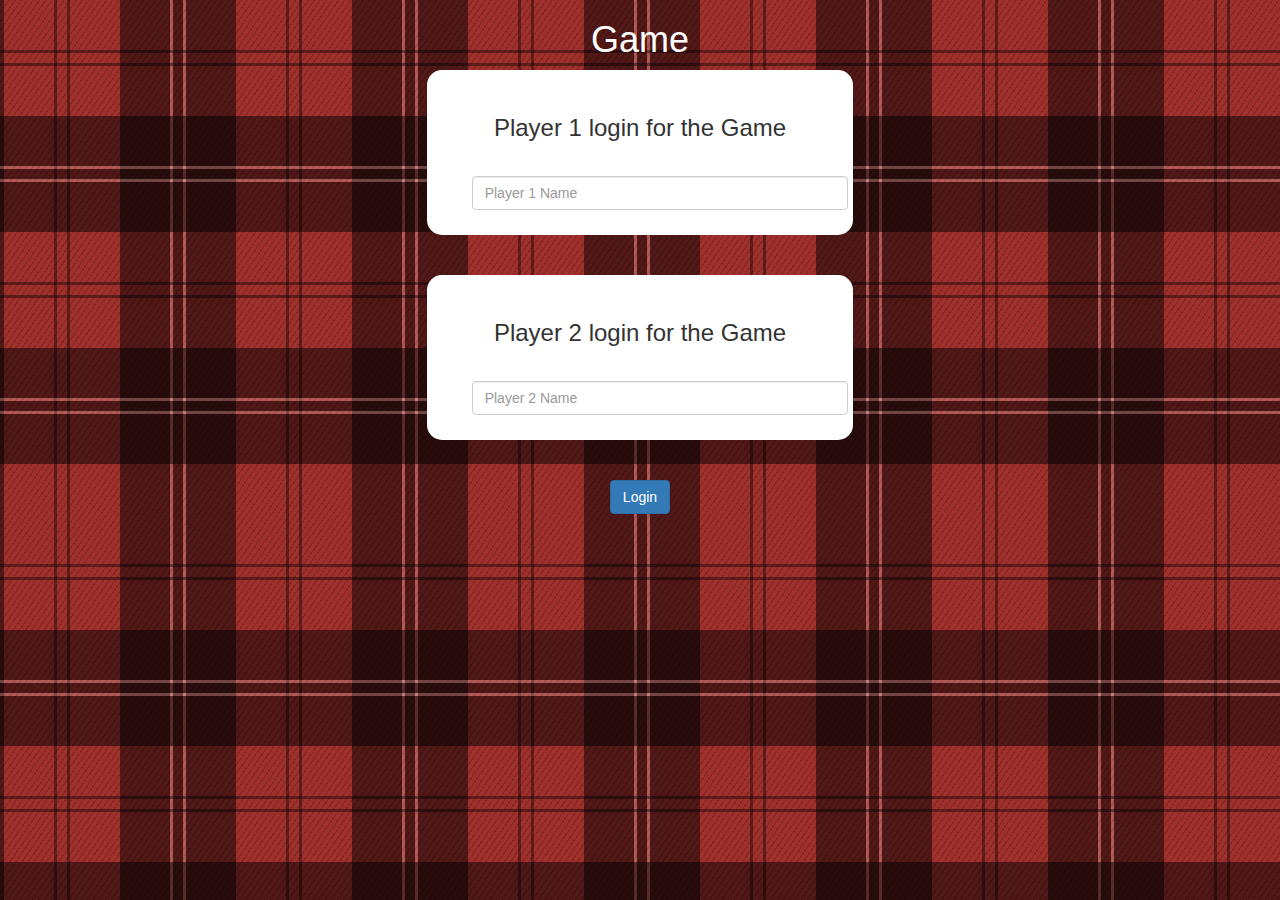
<file: index.html>
<!DOCTYPE html>
<html>

<head>
    <title>Game</title>

    <meta name="viewport" content="width=device-width, initial-scale=1">
    <link rel="stylesheet" href="https://maxcdn.bootstrapcdn.com/bootstrap/3.4.0/css/bootstrap.min.css">
    <script src="https://ajax.googleapis.com/ajax/libs/jquery/3.4.1/jquery.min.js"></script>
    <script src="https://maxcdn.bootstrapcdn.com/bootstrap/3.4.0/js/bootstrap.min.js"></script>

    <link rel="stylesheet" type="text/css" href="game.css">
</head>

<body>
    <center>
        <h1>Game</h1>
        <div class="col-lg-4 col-md-4 col-sm-8 col-xs-12 divLogin">
            <h3> Player 1 login for the Game</h3>
            <label>User Name : </label>
            <input type="text" class="form-control" id="inptPlayer1" placeholder="Player 1 Name">
            <br>
        </div>
        <br><br>
        <div class="col-lg-4 col-md-4 col-sm-8 col-xs-12 divLogin ">
            <h3> Player 2 login for the Game</h3>
            <label>User Name : </label>
            <input type="text" class="form-control" id="inptPlayer2" placeholder="Player 2 Name">
            <br>
        </div>
        <br><br>
        <button class="btn btn-primary" style="width: 3 0%;" onclick="addUser();"> Login</button>
    </center>
    <script src="game_login.js"></script>
</body>

</html>
</file>
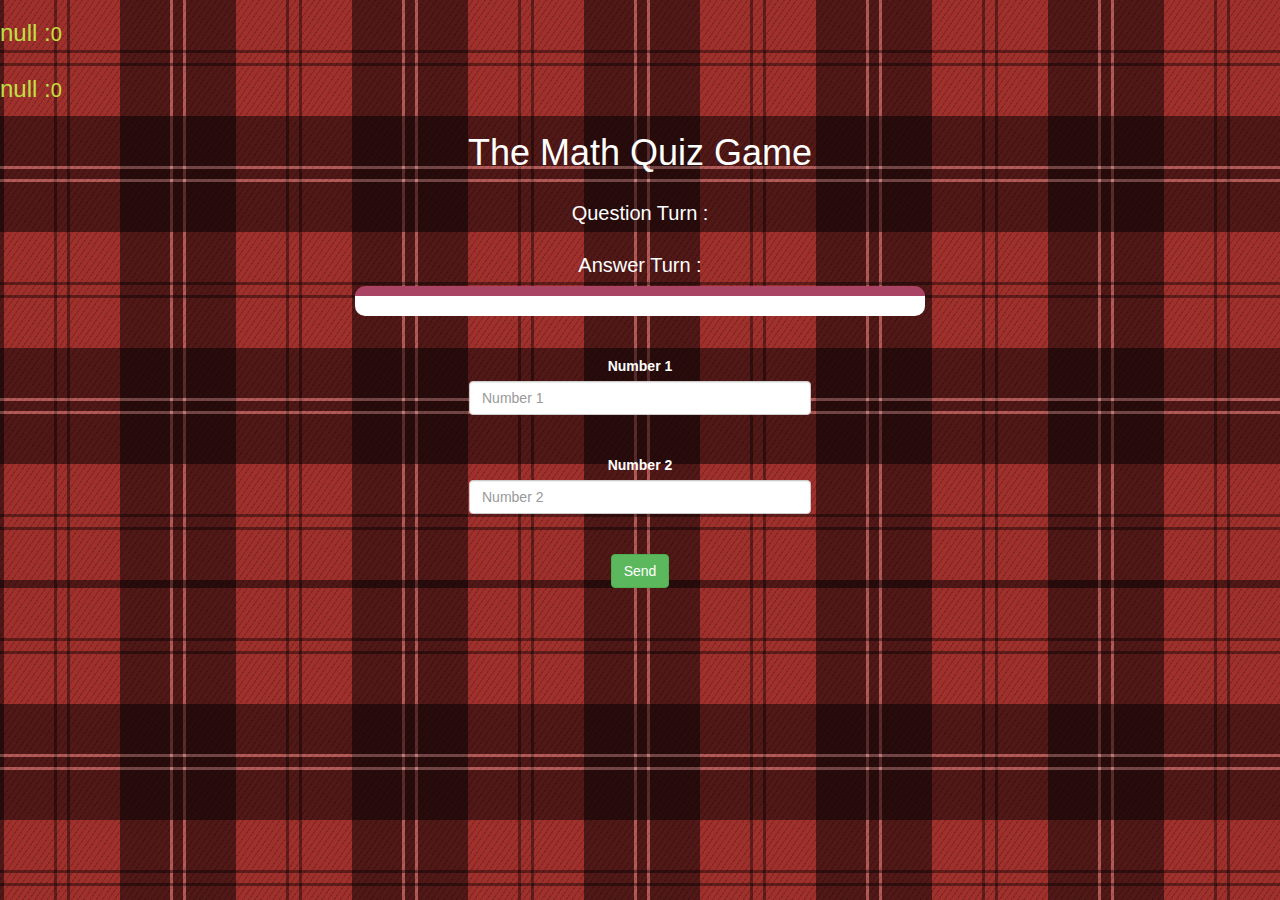
<file: game_page.html>
<!DOCTYPE html>
<html>

<head>
    <title>Math Quiz Game</title>

    <meta name="viewport" content="width=device-width, initial-scale=1">
    <link rel="stylesheet" href="https://maxcdn.bootstrapcdn.com/bootstrap/3.4.0/css/bootstrap.min.css">
    <script src="https://ajax.googleapis.com/ajax/libs/jquery/3.4.1/jquery.min.js"></script>
    <script src="https://maxcdn.bootstrapcdn.com/bootstrap/3.4.0/js/bootstrap.min.js"></script>

    <link rel="stylesheet" type="text/css" href="game.css">
</head>

<body>
    <h3 id="player1_name" style="display: inline-block; color:rgb(191, 224, 69);">
    </h3><span id="player1_score"></span>
    <br>
    <h3 id="player2_name" style="display: inline-block; color:rgb(191, 224, 69);">
    </h3><span id="player2_score"></span>
    <center>
        <div class="container">
            <h1 style="color:white"> The Math Quiz Game</h1>
            <h3 id="questTurn" style="display:inline-block">Question Turn : </h3><span id="spnQTurn"></span><br>
            <h3 id="ansTurn" style="display:inline-block"> Answer Turn : </h3><span id="spnATurn"></span>
            <div id="output" class="col-lg-6"></div>
            <br><br>
            <label>Number 1</label>
            <input type="text " id="number1" class="form-control" placeholder="Number 1">
            <br><br> <label>Number 2</label>
            <input type="text " id="number2" class="form-control" placeholder="Number 2">
            <br><br>
            <button class="btn btn-success" onclick="send()">  Send</button>
        </div>
    </center>
    <script src="game_page.js"></script>
</body>

</html>
</file>
<file: game.css>
body {
    background-color: hsl(2, 57%, 40%);
    background-image: repeating-linear-gradient(transparent, transparent 50px, rgba(0, 0, 0, .4) 50px, rgba(0, 0, 0, .4) 53px, transparent 53px, transparent 63px, rgba(0, 0, 0, .4) 63px, rgba(0, 0, 0, .4) 66px, transparent 66px, transparent 116px, rgba(0, 0, 0, .5) 116px, rgba(0, 0, 0, .5) 166px, rgba(255, 255, 255, .2) 166px, rgba(255, 255, 255, .2) 169px, rgba(0, 0, 0, .5) 169px, rgba(0, 0, 0, .5) 179px, rgba(255, 255, 255, .2) 179px, rgba(255, 255, 255, .2) 182px, rgba(0, 0, 0, .5) 182px, rgba(0, 0, 0, .5) 232px, transparent 232px), repeating-linear-gradient(270deg, transparent, transparent 50px, rgba(0, 0, 0, .4) 50px, rgba(0, 0, 0, .4) 53px, transparent 53px, transparent 63px, rgba(0, 0, 0, .4) 63px, rgba(0, 0, 0, .4) 66px, transparent 66px, transparent 116px, rgba(0, 0, 0, .5) 116px, rgba(0, 0, 0, .5) 166px, rgba(255, 255, 255, .2) 166px, rgba(255, 255, 255, .2) 169px, rgba(0, 0, 0, .5) 169px, rgba(0, 0, 0, .5) 179px, rgba(255, 255, 255, .2) 179px, rgba(255, 255, 255, .2) 182px, rgba(0, 0, 0, .5) 182px, rgba(0, 0, 0, .5) 232px, transparent 232px), repeating-linear-gradient(125deg, transparent, transparent 2px, rgba(0, 0, 0, .2) 2px, rgba(0, 0, 0, .2) 3px, transparent 3px, transparent 5px, rgba(0, 0, 0, .2) 5px);
}

h1 {
    color: white;
}

.divLogin {
    background: white;
    padding: 25px;
    float: none;
    border-radius: 15px;
}

#inptPlayer1,
#inptPlayer2 {
    display: inline-block;
    margin-left: 20px;
}

#questTurn,
#ansTurn,
#spnQTurn,
#spnATurn {
    color: white;
    font-size: 20px;
}

#player1_score,
#player2_score {
    font-size: 20px;
    color: hsl(69, 72%, 56%);
    ;
}

#number1,
#number2 {
    width: 30%;
}

label {
    color: white
}

#word_display {
    letter-spacing: 5px;
}

#output {
    background: white;
    border-radius: 10px;
    border-top: 10px solid #AA4465;
    padding: 10px;
    float: none;
    text-align: left;
}
</file>
